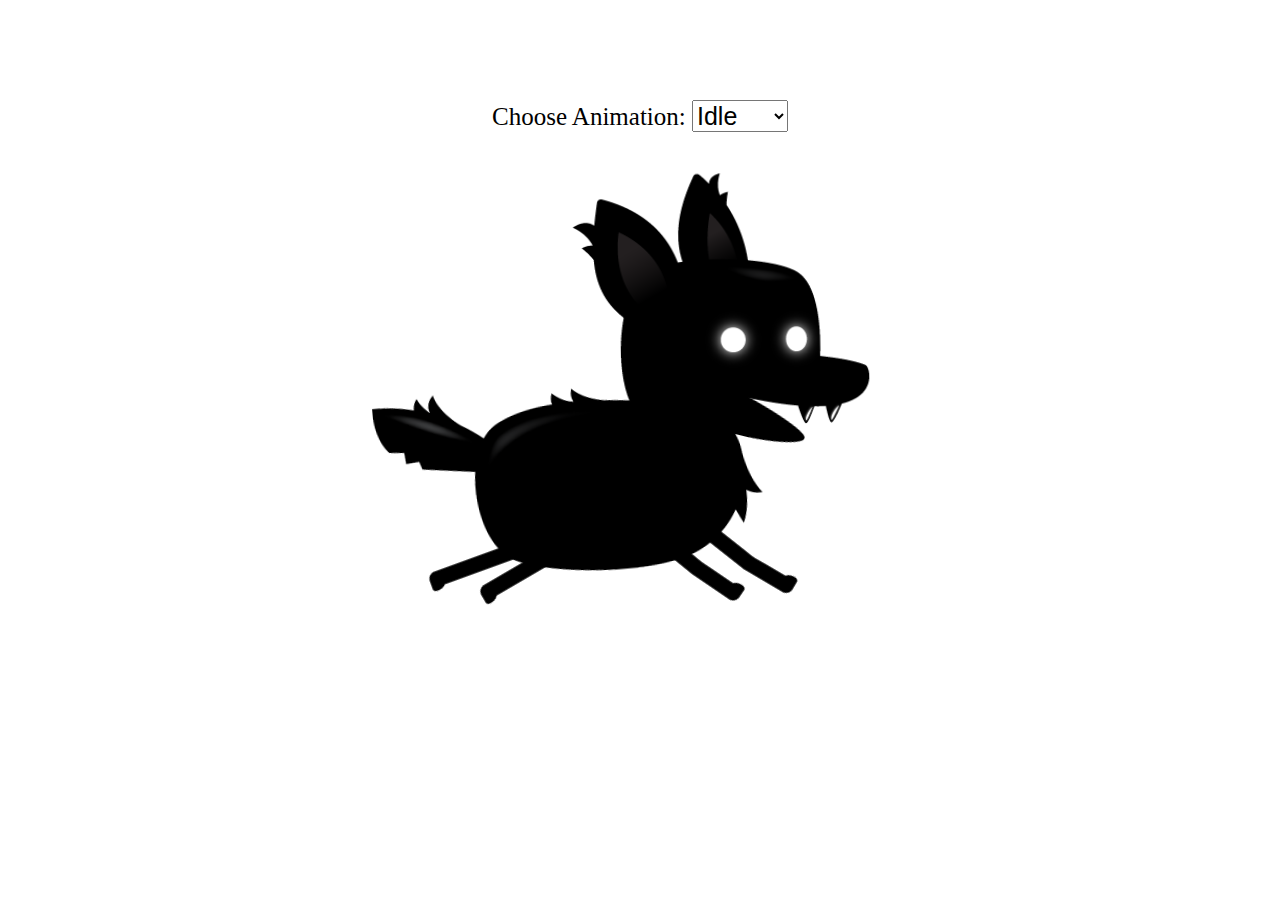
<file: project-1/index.html>
<!DOCTYPE html>
<html lang="en">
<head>
    <meta charset="UTF-8">
    <meta http-equiv="X-UA-Compatible" content="IE=edge">
    <meta name="viewport" content="width=device-width, initial-scale=1.0">
    <title>2D HTML Game</title>
    <link rel="stylesheet" href="style.css">
</head>
<body>
    <canvas id="canvas1"></canvas>
    <div class="controls">
        <label for="animations">Choose Animation:</label>
        <select name="animations" id="animations">
            <option value="idle">Idle</option>
            <option value="jump">Jump</option>
            <option value="fall">Fall</option>
            <option value="run">Run</option>
            <option value="dizzy">Dizzy</option>
            <option value="sit">Sit</option>
            <option value="roll">Roll</option>
            <option value="bite">Bite</option>
            <option value="ko">KO</option>
            <option value="getHit">Get hit</option>
        </select>
    </div>
    <script src="script.js"></script>
</body>
</html>
</file>
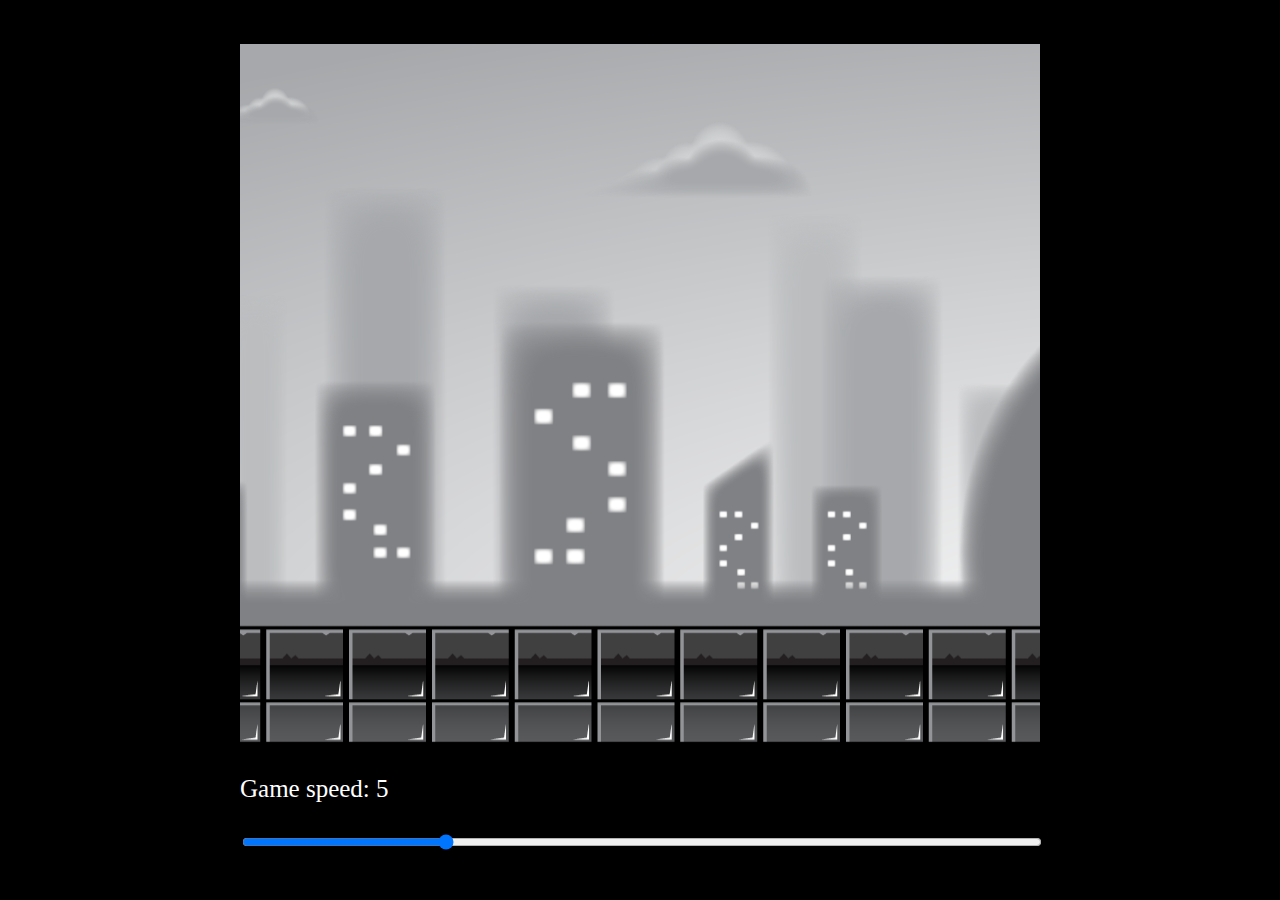
<file: project-2/index.html>
<!DOCTYPE html>
<html lang="en">
<head>
    <meta charset="UTF-8">
    <meta http-equiv="X-UA-Compatible" content="IE=edge">
    <meta name="viewport" content="width=device-width, initial-scale=1.0">
    <title>Parallax backgrounds</title>
    <link rel="stylesheet" href="./assets/css/style.css">
</head>
<body>
    <div id="container">
        <canvas id="canvas1"></canvas>
        <p>Game speed: <span id="showGameSpeed"></span></p>
        <input type="range" min="0" max="20" value="5" class="slider" id="slider">
    </div>

    <script src="./assets/js/script.js"></script>
</body>
</html>
</file>
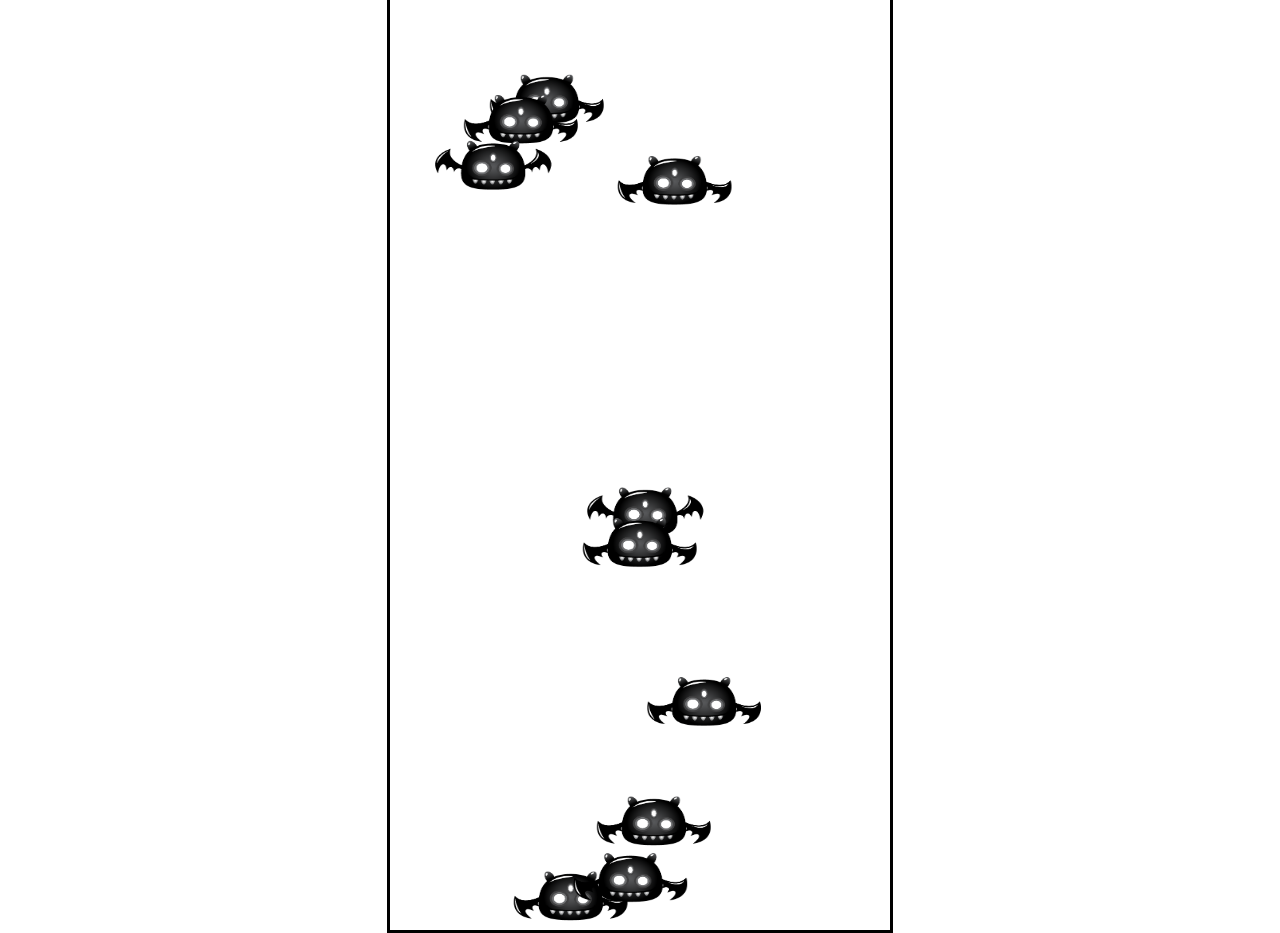
<file: project-3/index.html>
<!DOCTYPE html>
<html lang="en">
<head>
    <meta charset="UTF-8">
    <meta http-equiv="X-UA-Compatible" content="IE=edge">
    <meta name="viewport" content="width=device-width, initial-scale=1.0">
    <title>NPC movevement animations</title>
    <link rel="stylesheet" href="./assets/css/style.css">
</head>
<body>
    <canvas id="canvas1"></canvas>
    <script src="./assets/js/script.js"></script>
</body>
</html>
</file>
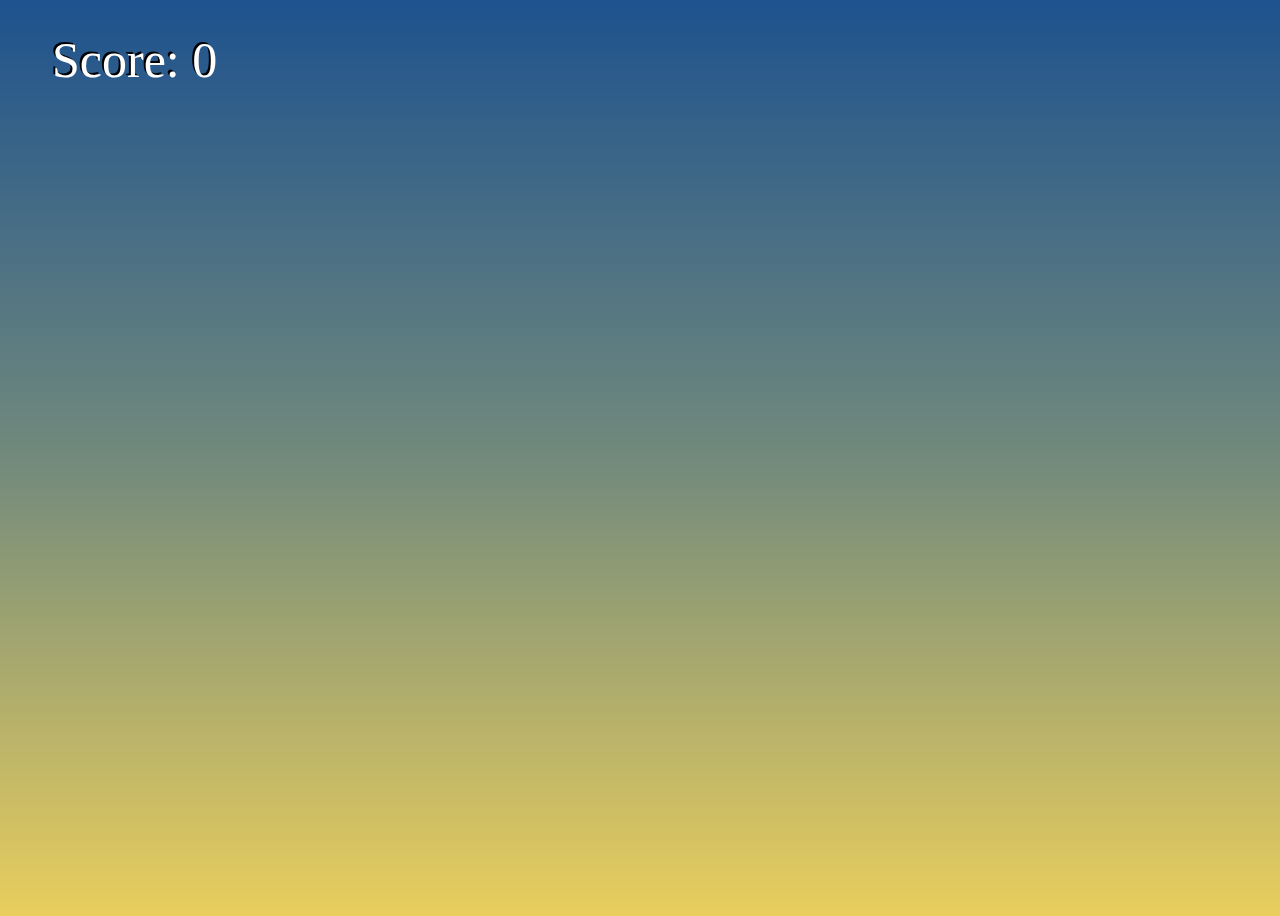
<file: project-5/index.html>
<!DOCTYPE html>
<html lang="en">
<head>
    <meta charset="UTF-8">
    <meta http-equiv="X-UA-Compatible" content="IE=edge">
    <meta name="viewport" content="width=device-width, initial-scale=1.0">
    <title>JS Game</title>
    <link rel="stylesheet" href="./assets/css/style.css">
</head>
<body>
    <canvas id="collisionCanvas"></canvas>
    <canvas id="canvas1"></canvas>
    <script src="./assets/js/script.js"></script>
</body>
</html>
</file>
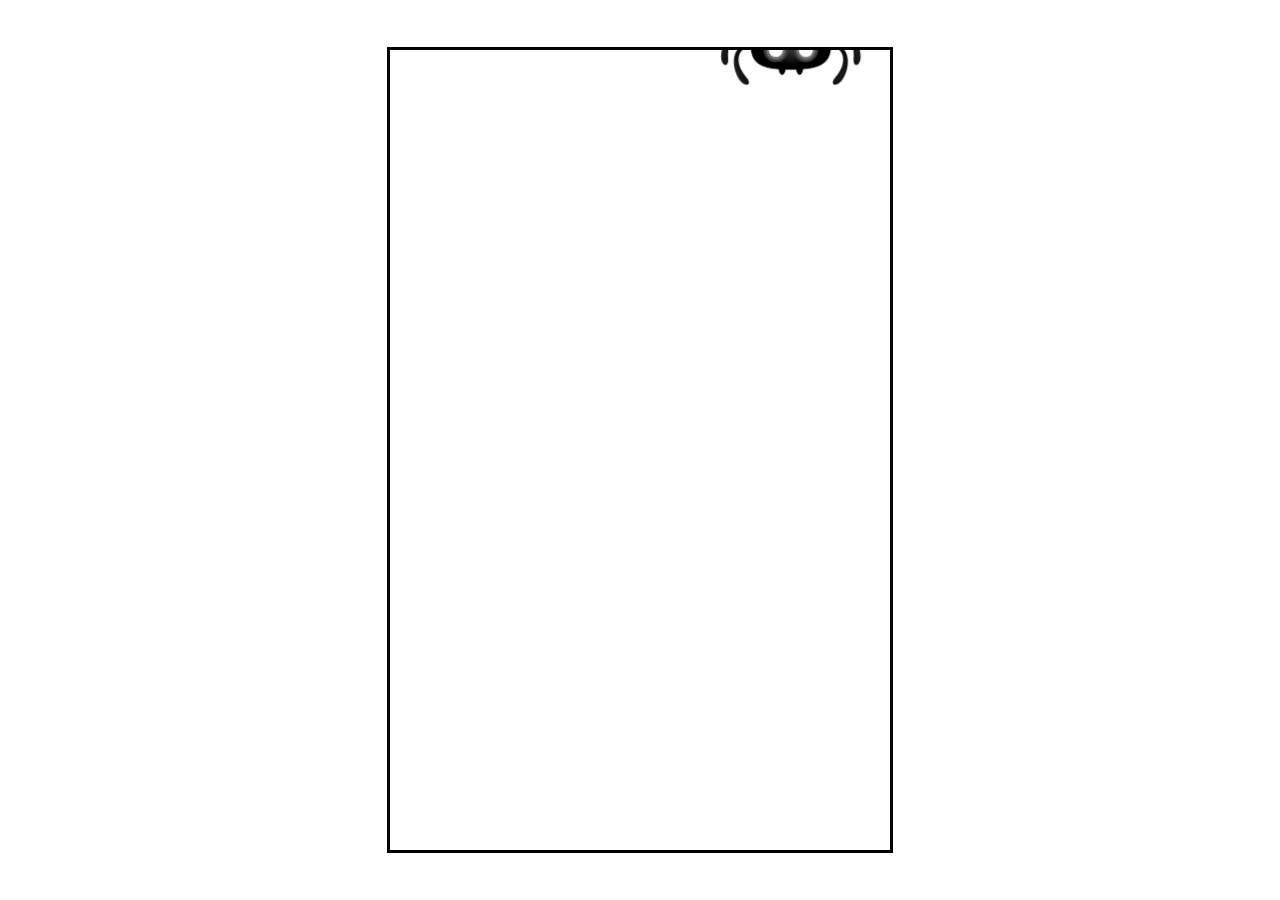
<file: project-6/index.html>
<!DOCTYPE html>
<html lang="en">
<head>
    <meta charset="UTF-8">
    <meta http-equiv="X-UA-Compatible" content="IE=edge">
    <meta name="viewport" content="width=device-width, initial-scale=1.0">
    <title>Enemy types with JavaScript sub classing</title>
    <link rel="stylesheet" href="./assets/css/style.css">
</head>
<body>
    <canvas id="canvas1"></canvas>
    <img src="./assets/images/enemy_worm.png" id="worm" alt="">
    <img src="./assets/images/enemy_ghost.png" id="ghost" alt="">
    <img src="./assets/images/enemy_spider.png" id="spider" alt="">
    <script src="./assets/js/script.js"></script>
</body>
</html>
</file>
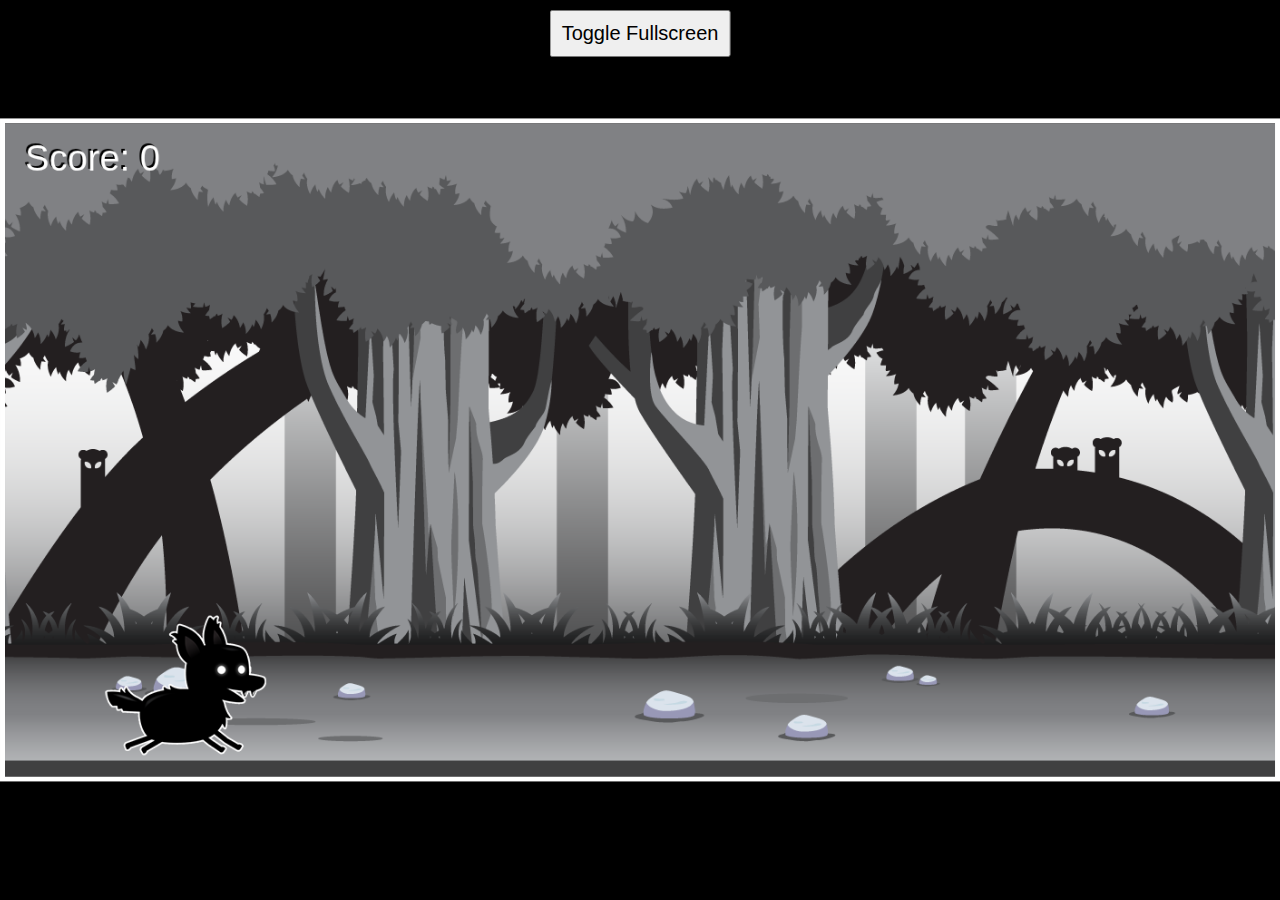
<file: project-7/index.html>
<!DOCTYPE html>
<html lang="en">
<head>
    <meta charset="UTF-8">
    <meta http-equiv="X-UA-Compatible" content="IE=edge">
    <meta name="viewport" content="width=device-width, initial-scale=1.0">
    <title>JavaScript 2D Game</title>
    <link rel="stylesheet" href="./assets/css/style.css">
    <script src="./assets/js/script.js" defer></script>
</head>
<body>
    <canvas id="canvas1"></canvas>
    <img src="./assets/images/background_single.png" id="backgroundImage" alt="">
    <img src="./assets/images/player.png" id="playerImage" alt="">
    <img src="./assets/images/enemy_1.png" id="enemyImage" alt="">
    <button id="fullScreenButton">Toggle Fullscreen</button>
</body>
</html>
</file>
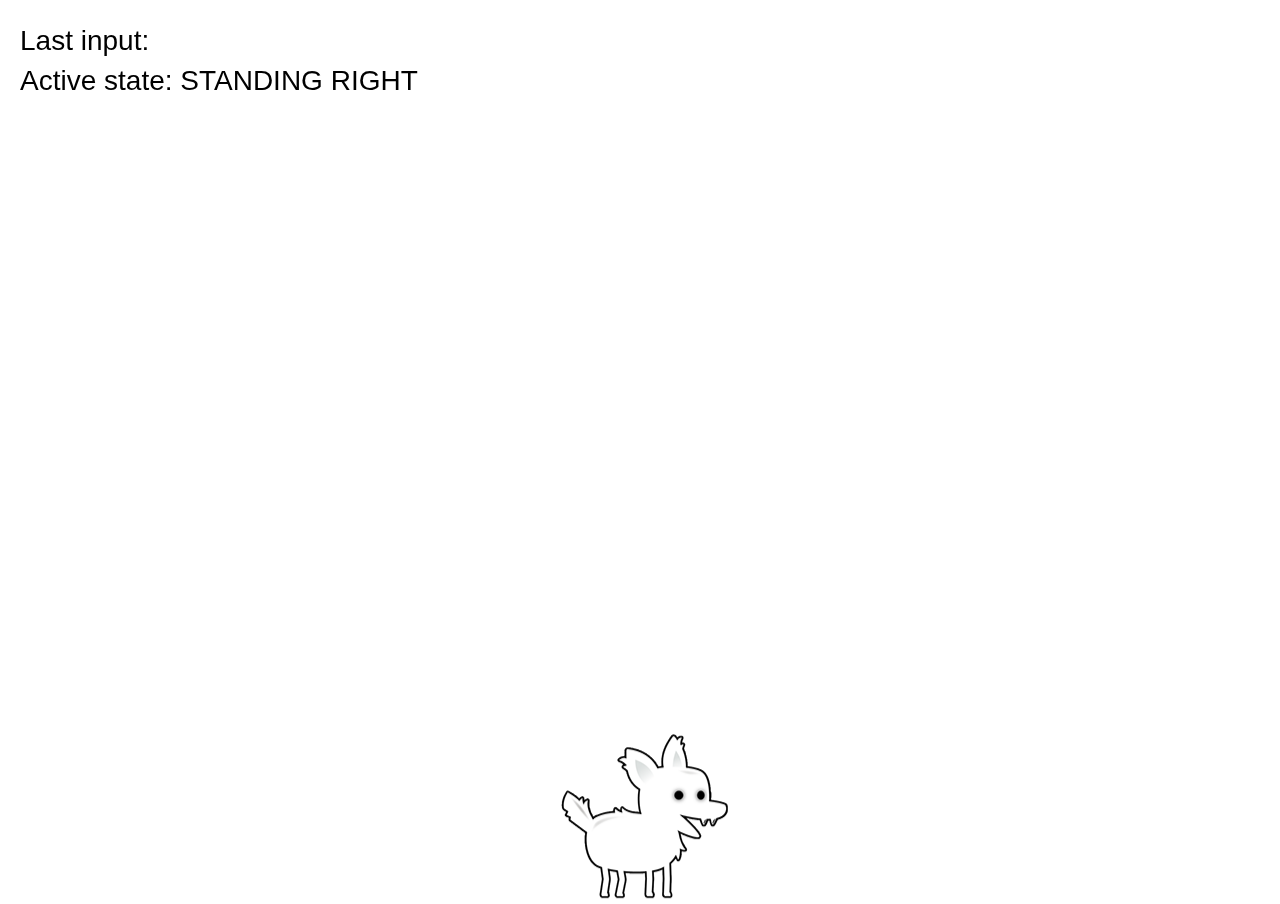
<file: project-8/index.html>
<!DOCTYPE html>
<html lang="en">
<head>
    <meta charset="UTF-8">
    <meta http-equiv="X-UA-Compatible" content="IE=edge">
    <meta name="viewport" content="width=device-width, initial-scale=1.0">
    <title>State management in games</title>
    <link rel="stylesheet" href="./assets/css/style.css">
</head>
<body>
    <canvas id="canvas1"></canvas>
    <img src="./assets/images/dog.png" id="dogImage" alt="dog image">
    <h1 id="loading">LOADING...</h1>

    <script type="module" src="./assets/js/script.js"></script>
</body>
</html>
</file>
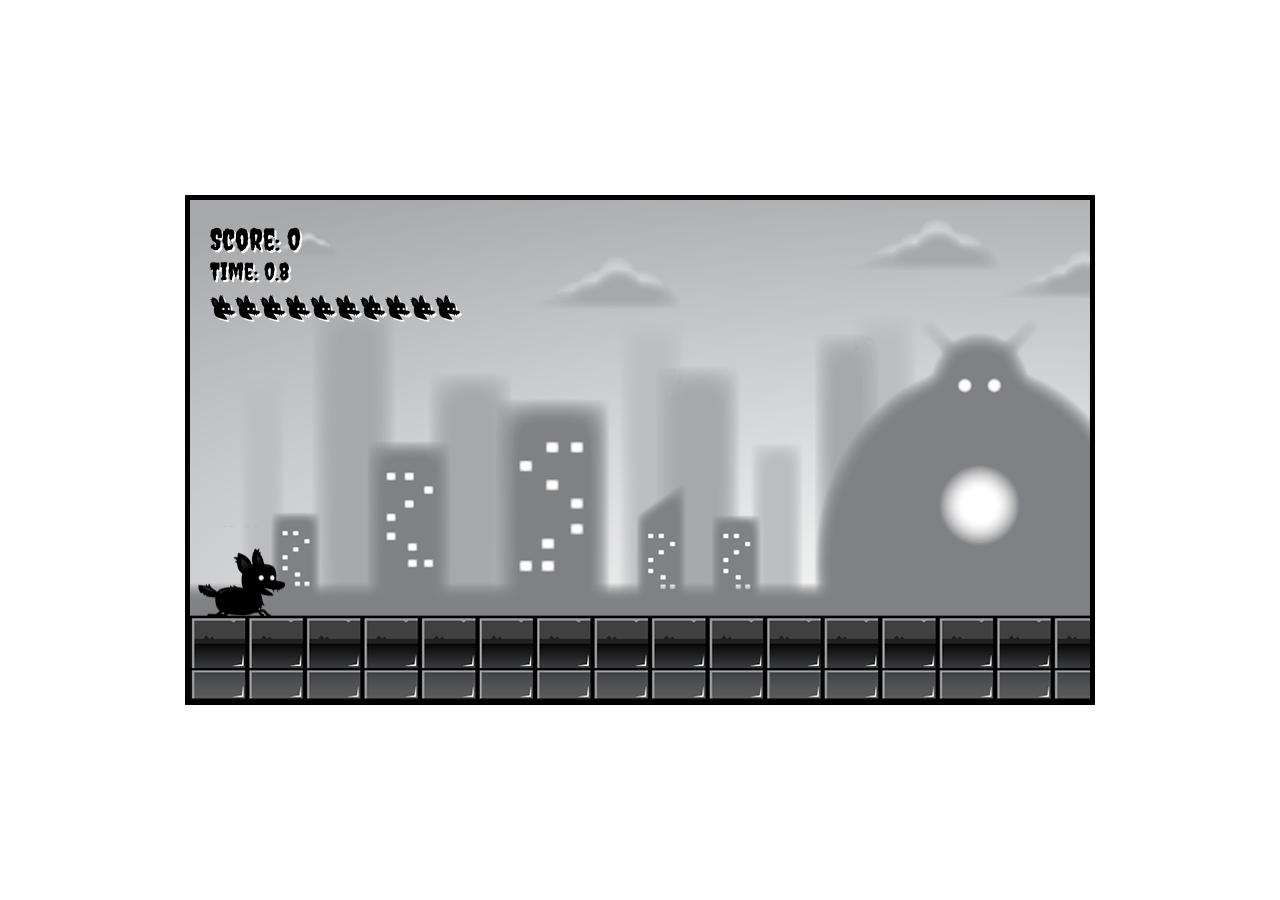
<file: project-9/index.html>
<!DOCTYPE html>
<html lang="en">
<head>
    <meta charset="UTF-8">
    <meta http-equiv="X-UA-Compatible" content="IE=edge">
    <meta name="viewport" content="width=device-width, initial-scale=1.0">
    <title>State management in games</title>
    <link rel="preconnect" href="https://fonts.googleapis.com">
    <link rel="preconnect" href="https://fonts.gstatic.com" crossorigin>
    <link href="https://fonts.googleapis.com/css2?family=Creepster&display=swap" rel="stylesheet">
    <link rel="stylesheet" href="./assets/css/style.css">
</head>
<body>
    <h1 id="loading">Loading...</h1>
    <canvas id="canvas1"></canvas>
    <img src="./assets/images/player.png" id="player" alt="player image">
    <img src="./assets/images/city/layer-1.png" id="layer1" alt="background layer image 1">
    <img src="./assets/images/city/layer-2.png" id="layer2" alt="background layer image 2">
    <img src="./assets/images/city/layer-3.png" id="layer3" alt="background layer image 3">
    <img src="./assets/images/city/layer-4.png" id="layer4" alt="background layer image 4">
    <img src="./assets/images/city/layer-5.png" id="layer5" alt="background layer image 5">
    <img src="./assets/images/enemy_fly.png" id="enemy_fly" alt="background layer image 5">
    <img src="./assets/images/enemy_plant.png" id="enemy_plant" alt="background layer image 5">
    <img src="./assets/images/enemy_spider_big.png" id="enemy_spider_big" alt="background layer image 5">
    <img src="./assets/images/fire.png" id="fire" alt="fire image">
    <img src="./assets/images/boom.png" id="collisionAnimation" alt="collision animation image">
    <img src="./assets/images/lives.png" id="lives" alt="player life image">

    <script type="module" src="./assets/js/script.js"></script>
</body>
</html>
</file>
<file: project-1/style.css>
#canvas1 {
    position: absolute;
    top: 50%;
    left: 50%;
    transform: translate(-50%, -50%);
    width: 600px;
    height: 600px;
}

.controls {
    position: absolute;
    z-index: 10;
    top: 100px;
    left: 50%;
    transform: translateX(-50%);
}

.controls, select, option {
    font-size: 25px;
}
</file>
<file: project-2/assets/css/style.css>
body {
    background: #000;
}

#container {
    position: absolute;
    width: 800px;
    transform: translate(-50%, -50%);
    top: 50%;
    left: 50%;
    font-size: 25px;
}

p {
    color: #fff;
}

#slider {
    width: 100%;
}

#canvas1 {
    position: relative;
}
</file>
<file: project-3/assets/css/style.css>
#canvas1 {
    border: 3px solid black;
    position: absolute;
    width: 500px;
    height: 960px;
    top: 50%;
    left: 50%;
    transform: translate(-50%, -50%);
}
</file>
<file: project-5/assets/css/style.css>
body {
    background: linear-gradient(to bottom, #1e528e 0%,#728a7c 50%,#e9ce5d 100%);
    width: 100vw;
    height: 100vh;
    overflow: hidden;
}

#canvas1 {
    position: absolute;
    width: 100%;
    height: 100%;
    top: 0%;
    left: 0%;
}

#collisionCanvas {
    /* background: red; */
    opacity: 0;
}
</file>
<file: project-6/assets/css/style.css>
#canvas1 {
    border: 3px solid black;
    width: 500px;
    height: 800px;
    position: absolute;
    top: 50%;
    left: 50%;
    transform: translate(-50%, -50%);
}

img {
    display: none;
}
</file>
<file: project-7/assets/css/style.css>
* {
    margin: 0;
    padding: 0;
    box-sizing: border-box;
}
body {
    background: #000;
}
#canvas1 {
    border: 5px solid white;
    max-width: 100%;
    max-height: 100%;
    position: absolute;
    top: 50%;
    left: 50%;
    transform: translate(-50%, -50%);
}

img {
    display: none;
}

#fullScreenButton {
    position: absolute;
    font-size: 20px;
    padding: 10px;
    top: 10px;
    left: 50%;
    transform: translateX(-50%)
}
</file>
<file: project-8/assets/css/style.css>
* {
    margin: 0;
    padding: 0;
    box-sizing: border-box;
    font-family: 'Helvetica', cursive;
}

body {
    overflow: hidden;
}

#canvas1 {
    top: 0;
    left: 0;
}

img {
    display: none;
}

#loading {
    position: absolute;
    top: 10%;
    width: 100%;
    text-align: center;
    font-size: 85px;
}
</file>
<file: project-9/assets/css/style.css>
* {
    margin: 0;
    padding: 0;
    box-sizing: border-box;
    /* font-family: 'Helvetica', cursive; */
}

body {
    overflow: hidden;
}

#canvas1 {
    border: 5px solid black;
    position: absolute;
    top: 50%;
    left: 50%;
    transform: translate(-50%, -50%);
    max-width: 100%;
    max-height: 100%;
    font-family: 'Creepster', cursive;
    display: none;
}

img {
    display: none;
}

#loading {
    position: absolute;
    top: 10%;
    width: 100%;
    text-align: center;
    font-size: 85px;
}
</file>
